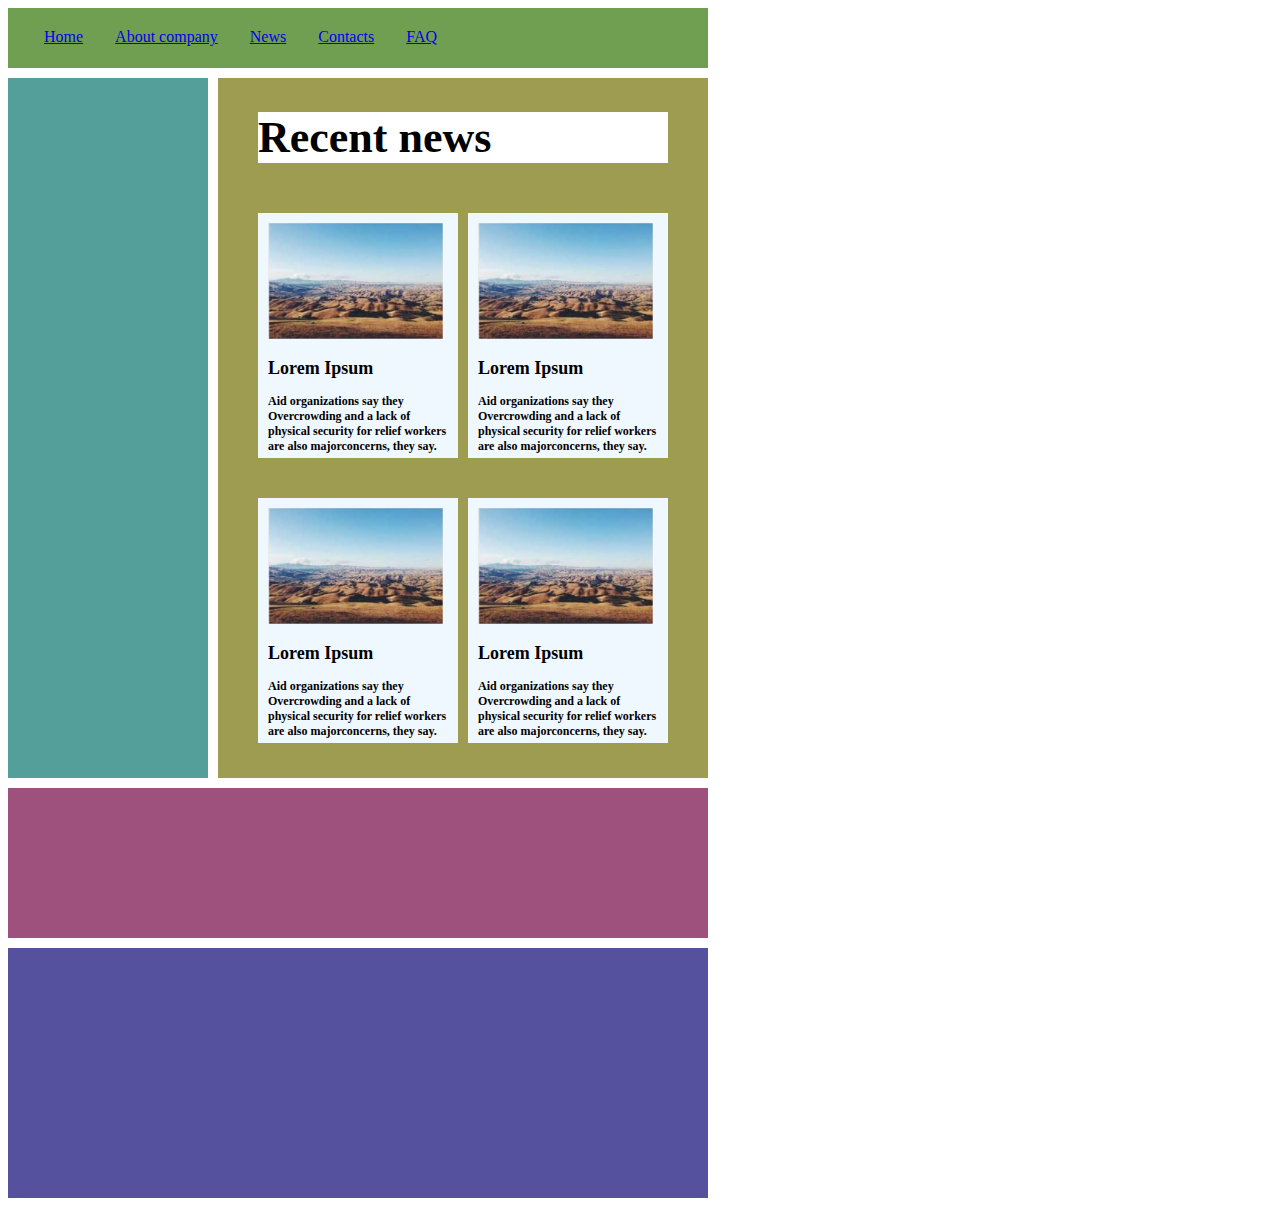
<file: HW2/index.html>
<!DOCTYPE html>
<html>
  <head>
    <title>My HTML Document</title>
    <meta charset="UTF-8" />
    <style>
      section.menu {
        height: 60px;
        width: 700px;
        background-color: #709f51;
      }
      ul {
        list-style-type: none;
        margin: 0;
        padding: 20px;
      }

      nav ul {
        display: flex;
        align-items: flex-start;
        justify-content: flex-start;
      }
      section ul {
        display: flex;
        align-items: flex-start;
        justify-content: flex-start;
      }

      nav ul li {
        margin: 0 1rem;
      }
      aside {
        background: #549f9a;
        margin-top: 0px;
        width: 200px;
        height: 700px;
        float: left;
        margin-right: 20px;
      }
      section.titlee {
        width: 490px;
        height: 695px;
        margin-top: 10px;
        margin-left: 210px;
        padding-top: 5px;
        background-color: #9e9c51;
      }
      div.titlee {
        margin-left: 40px;
        margin-right: 40px;
        font-size: 22px;
        background-color: white;
      }
      section.kkk {
        padding: 10px;
        margin-left: 10px;
        height: 225px;
        width: 180px;
        background-color: aliceblue;
      }
      h2 {
        font-size: 18px;
      }
      p {
        font-size: 12px;
      }
      section.pink {
        height: 150px;
        width: 700px;
        background-color: #9e517d;
        margin-top: 10px;
      }
      section.purple {
        height: 250px;
        width: 700px;
        background-color: #55519e;
        margin-top: 10px;
      }
    </style>
  </head>
  <body>
    <header>
      <section class="menu">
        <nav>
          <ul>
            <li>
              <a href="#">Home</a>
            </li>
            <li>
              <a href="#">About company</a>
            </li>
            <li>
              <a href="#">News</a>
            </li>
            <li>
              <a href="#">Contacts</a>
            </li>
            <li>
              <a href="#">FAQ</a>
            </li>
          </ul>
        </nav>
      </section>
    </header>
    <main>
      <aside></aside>
      <section class="titlee">
        <div class="titlee">
          <h1>Recent news</h1>
        </div>
        <ul>
          <li>
            <section class="kkk">
              <img src="./pics/photo.png" heigt="70px" width="175px" />
              <h2>Lorem Ipsum</h2>
              <b
                ><p>
                  Aid organizations say they Overcrowding and a lack of physical
                  security for relief workers are also majorconcerns, they say.
                </p></b
              >
            </section>
          </li>
          <li>
            <section class="kkk">
              <img src="./pics/photo.png" heigt="70px" width="175px" />
              <h2>Lorem Ipsum</h2>
              <b
                ><p>
                  Aid organizations say they Overcrowding and a lack of physical
                  security for relief workers are also majorconcerns, they say.
                </p></b
              >
            </section>
          </li>
        </ul>
        <ul>
          <li>
            <section class="kkk">
              <img src="./pics/photo.png" heigt="70px" width="175px" />
              <h2>Lorem Ipsum</h2>
              <b
                ><p>
                  Aid organizations say they Overcrowding and a lack of physical
                  security for relief workers are also majorconcerns, they say.
                </p></b
              >
            </section>
          </li>
          <li>
            <section class="kkk">
              <img src="./pics/photo.png" heigt="70px" width="175px" />
              <h2>Lorem Ipsum</h2>
              <b
                ><p>
                  Aid organizations say they Overcrowding and a lack of physical
                  security for relief workers are also majorconcerns, they say.
                </p></b
              >
            </section>
          </li>
        </ul>
      </section>
      <section class="pink"></section>
    </main>
    <footer>
      <section class="purple"></section>
    </footer>
  </body>
</html>
</file>
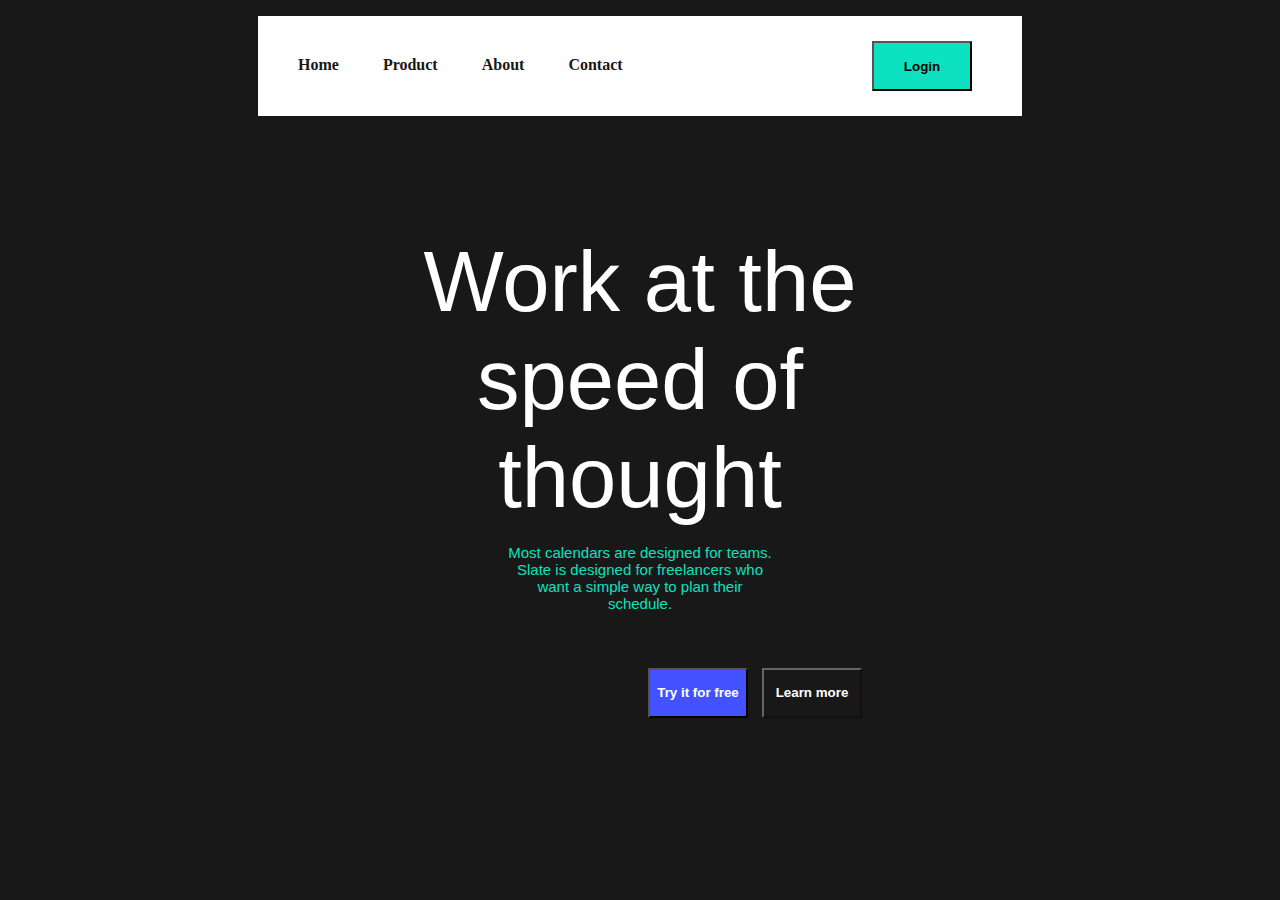
<file: HW4/index.html>
<!DOCTYPE html>
<html>
  <head>
    <title>My HTML Document</title>
    <meta charset="UTF-8" />
    <link rel="stylesheet" href="./style.css" />
  </head>
  <body>
    <header>
      <div class="navigation">
        <b
          ><ul>
            <li><a href="#">Home</a></li>
            <li><a href="#">Product</a></li>
            <li><a href="#">About</a></li>
            <li><a href="#">Contact</a></li>
            <li>
              <button class="login"><b>Login</b></button>
            </li>
          </ul></b
        >
      </div>
    </header>
    <main>
      <h1>Work at the speed of thought</h1>
      <p>
        Most calendars are designed for teams. Slate is designed for freelancers
        who want a simple way to plan their schedule.
      </p>
    </main>
    <footer>
      <ul>
        <li>
          <button class="try"><b>Try it for free</b></button>
        </li>
        <li>
          <button class="learn"><b>Learn more</b></button>
        </li>
      </ul>
    </footer>
  </body>
</html>
</file>
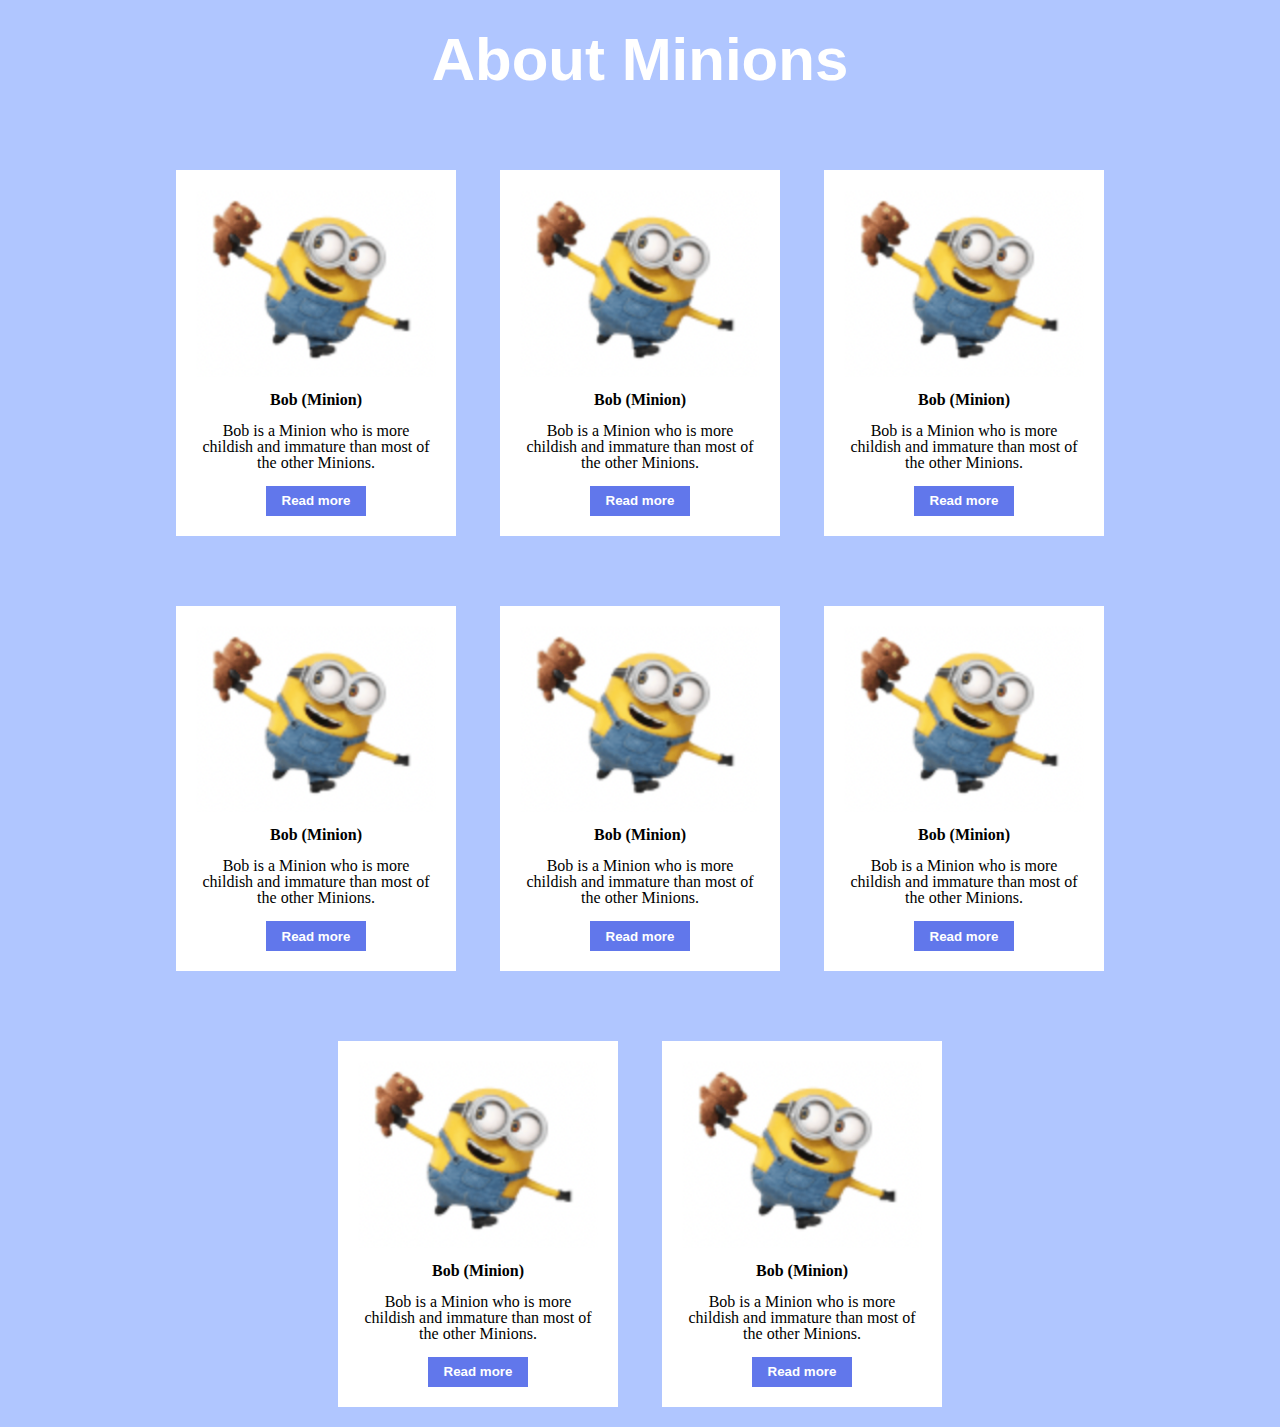
<file: HW5/index.html>
<!DOCTYPE html>
<html>
  <head>
    <title>My HTML Document</title>
    <meta charset="UTF-8" />
    <link rel="stylesheet" href="./reset.css" />
    <link rel="stylesheet" href="./style.css" />
  </head>
  <body>
    <header class="header">
      <div class="container">
        <h1><b>About Minions</b></h1>
        <div class="card">
          <img src="./pics/minion.png" alt="BOB" />
          <h2><b>Bob (Minion)</b></h2>
          <p class="card-text">
            Bob is a Minion who is more childish and immature than most of the
            other Minions.
          </p>
          <button class="read-more"><b>Read more</b></button>
        </div>
        <div class="card">
          <img src="./pics/minion.png" alt="BOB" />
          <h2><b>Bob (Minion)</b></h2>
          <p class="card-text">
            Bob is a Minion who is more childish and immature than most of the
            other Minions.
          </p>
          <button class="read-more"><b>Read more</b></button>
        </div>
        <div class="card">
          <img src="./pics/minion.png" alt="BOB" />
          <h2><b>Bob (Minion)</b></h2>
          <p class="card-text">
            Bob is a Minion who is more childish and immature than most of the
            other Minions.
          </p>
          <button class="read-more"><b>Read more</b></button>
        </div>
        <div class="card">
          <img src="./pics/minion.png" alt="BOB" />
          <h2><b>Bob (Minion)</b></h2>
          <p class="card-text">
            Bob is a Minion who is more childish and immature than most of the
            other Minions.
          </p>
          <button class="read-more"><b>Read more</b></button>
        </div>
        <div class="card">
          <img src="./pics/minion.png" alt="BOB" />
          <h2><b>Bob (Minion)</b></h2>
          <p class="card-text">
            Bob is a Minion who is more childish and immature than most of the
            other Minions.
          </p>
          <button class="read-more"><b>Read more</b></button>
        </div>
        <div class="card">
          <img src="./pics/minion.png" alt="BOB" />
          <h2><b>Bob (Minion)</b></h2>
          <p class="card-text">
            Bob is a Minion who is more childish and immature than most of the
            other Minions.
          </p>
          <button class="read-more"><b>Read more</b></button>
        </div>
        <div class="card">
          <img src="./pics/minion.png" alt="BOB" />
          <h2><b>Bob (Minion)</b></h2>
          <p class="card-text">
            Bob is a Minion who is more childish and immature than most of the
            other Minions.
          </p>
          <button class="read-more"><b>Read more</b></button>
        </div>
        <div class="card">
          <img src="./pics/minion.png" alt="BOB" />
          <h2><b>Bob (Minion)</b></h2>
          <p class="card-text">
            Bob is a Minion who is more childish and immature than most of the
            other Minions.
          </p>
          <button class="read-more"><b>Read more</b></button>
        </div>
      </div>
    </header>
    <main></main>
    <footer></footer>
  </body>
</html>
</file>
<file: HW4/style.css>
body {
    background-color: #181818;
  }
  li {
    display: inline;
  }
  .navigation {
    margin-left: 250px;
    margin-right: 250px;
    margin-top: 0px;
    height: 100px;
    background-color: white;
  }
  
  ul {
    padding-top: 40px;}
  
   a{ padding-right: 40px;
  }
  .login {
    float: right;
    margin-right: 50px;
    margin-top: -15px;text-align: center;
  height: 50px;
  width: 100px;
background-color: #0ce2bf;}
    a{text-decoration: none;
    color: #181818;}
    h1{margin-left: 270px;
    margin-right: 270px;
    padding: 60px;
    color: white;
    text-align: center;
  font-size: 85px;
font-family: Arial;
font-weight: 100;
}

p{text-align: center;
font-family: Arial;
font-size: 15px;
color: #0ce2bf;
margin-left: 500px;
margin-right: 500px;
margin-top: -100px;}
.try{text-align: center;
height: 50px;
  width: 100px;
  background-color: #4351fe;
  color: white;
margin-left: 600px;
margin-right: 10px;}
.learn{text-align: center;
height: 50px;
  width: 100px;
  background-color: #181818;
  color: white;
  border-color: #646465;


}
</file>
<file: HW5/style.css>
.header{background-color:#FFFCB0 ;}
.container{max-width: 1400px;text-align: center;
    background-color:#B0C6FF ;
margin: 0 auto;}
.card{max-width: 280px;
display: inline-block;
padding: 20px;

text-align: center;
background-color: white;

margin:20px;
margin-top: 50px;
}
h1{text-align: center;
color: white;
font-size: 60px;
padding: 30px;
font-family: Arial, Helvetica, sans-serif;
}
.read-more{background-color: #6177EB;
height: 30px;
text-align: center;
width: 100px;
color: white;
margin-top: 15px;}
h2{margin: 15px;}
</file>
